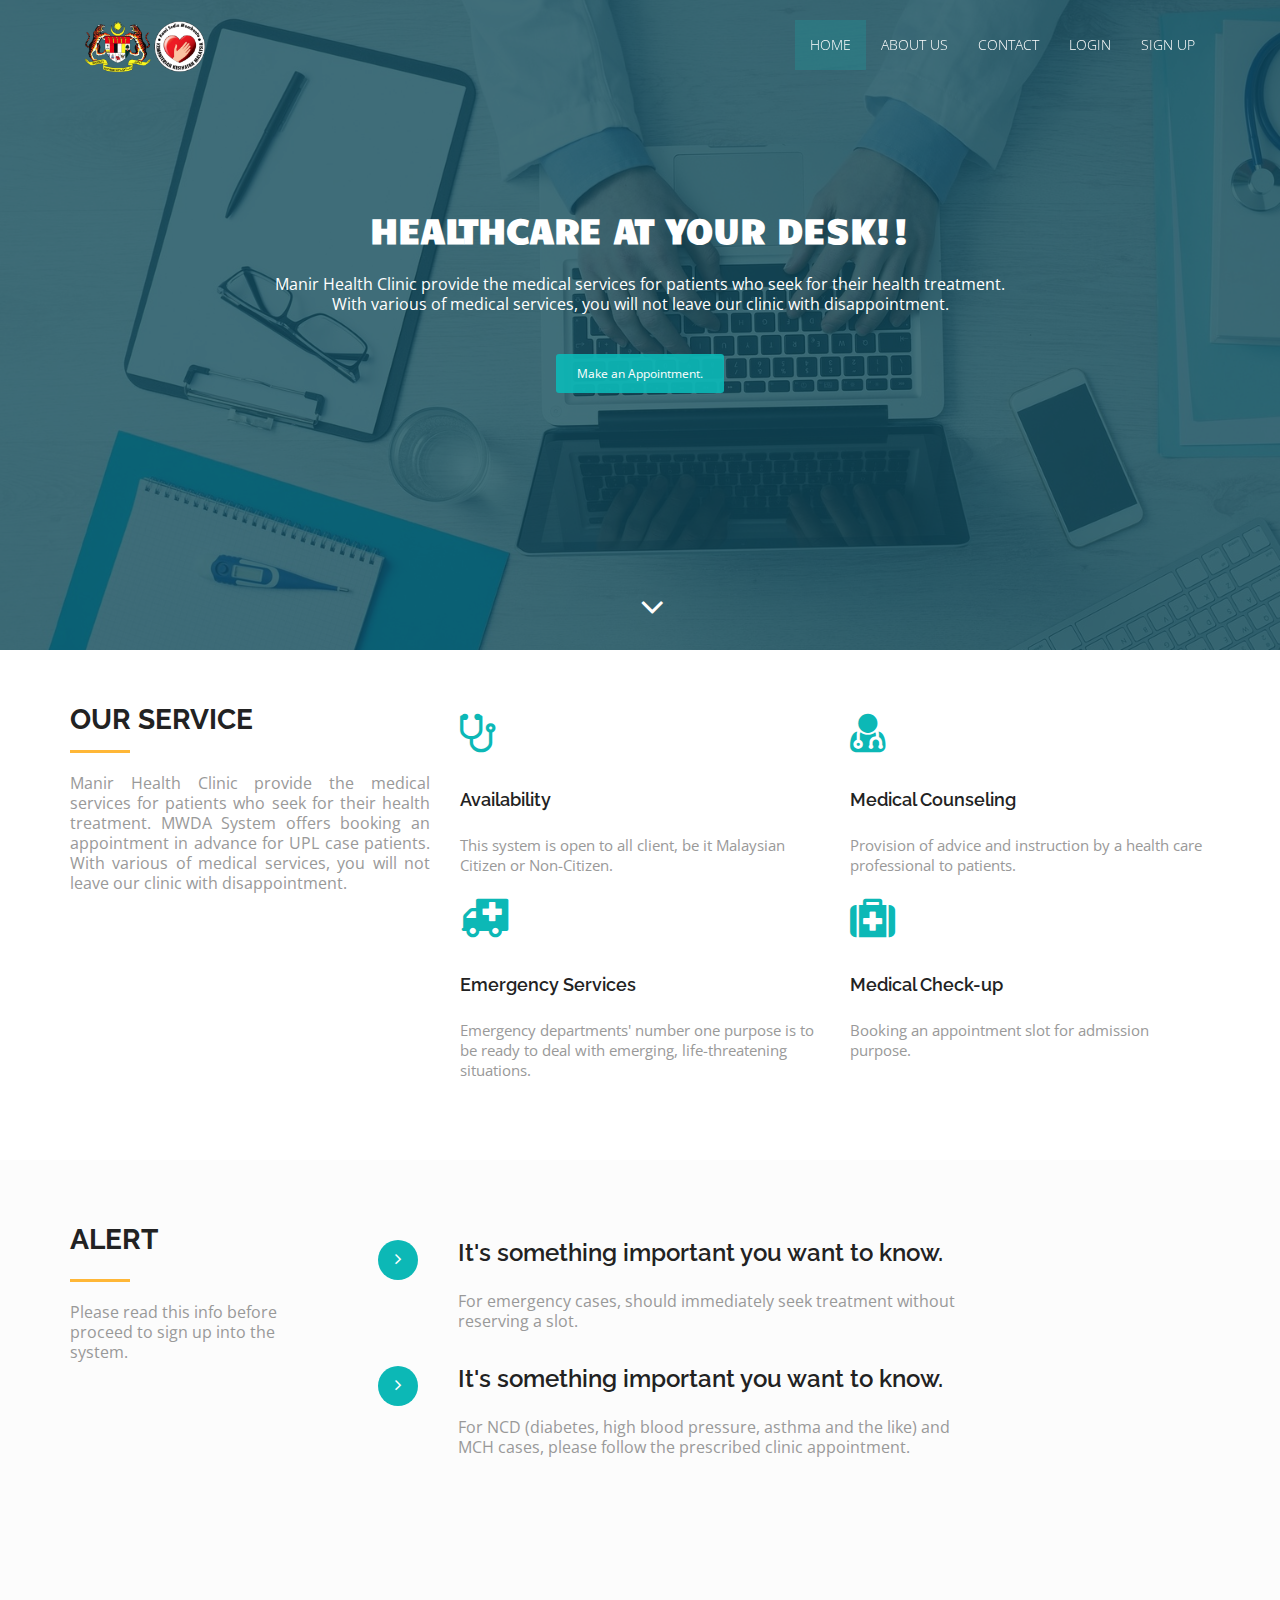
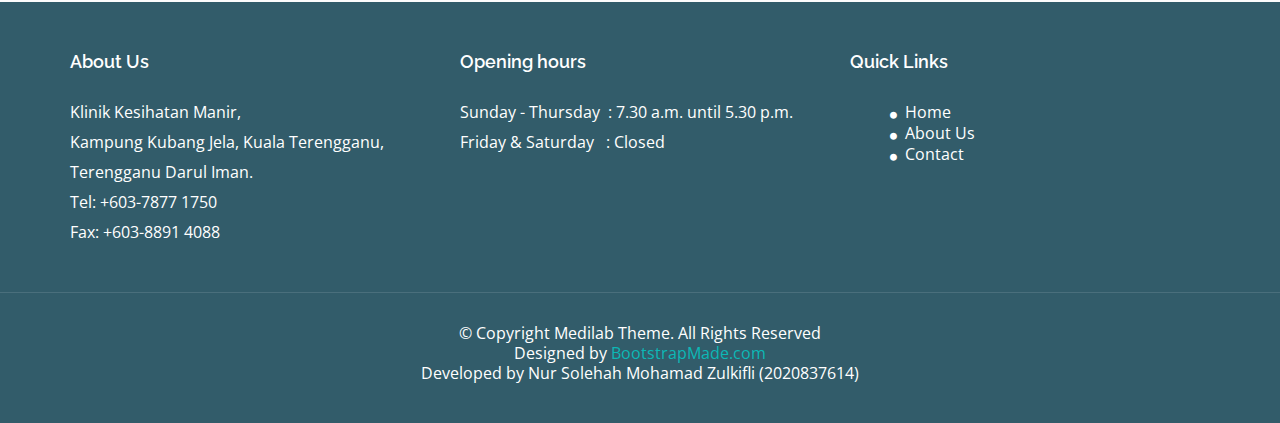
<file: WebContent/Index.html>
<!DOCTYPE html>
<html lang="en">

<head>
  <meta charset="utf-8">
  <meta name="viewport" content="width=device-width, initial-scale=1">
  <title>MANIR HEALTH CLINIC</title>
 
  <link rel="stylesheet" type="text/css" href="https://fonts.googleapis.com/css?family=Open+Sans|Raleway|Candal">
  <link rel="stylesheet" type="text/css" href="css/font-awesome.min.css">
  <link rel="stylesheet" type="text/css" href="css/bootstrap.min.css">
  <link rel="stylesheet" type="text/css" href="css/home.css">
</head>

<body id="myPage" data-spy="scroll" data-target=".navbar" data-offset="60">
  <!--banner-->
  <section id="banner" class="banner">
    <div class="bg-color">
      <nav class="navbar navbar-default navbar-fixed-top">
        <div class="container">
          <div class="col-md-12">
            <div class="navbar-header">
              <button type="button" class="navbar-toggle" data-toggle="collapse" data-target="#myNavbar">
				        <span class="icon-bar"></span>
				        <span class="icon-bar"></span>
				        <span class="icon-bar"></span>
				      </button>
              <a class="navbar-brand" href="#"><img src="img/logo-clinic.png" class="img-responsive" style="width: 140px; margin-top: -16px;"></a>
            </div>
            <div class="collapse navbar-collapse navbar-right" id="myNavbar">
              <ul class="nav navbar-nav">
                <li class="active"><a href="Index.html">Home</a></li>
                <li class=""><a href="AboutUs.html">About Us</a></li>
                <li class=""><a href="ContactUs.html">Contact</a></li>
                <li class=""><a href="login-patient.jsp">Login</a></li>
				<li class=""><a href="patient-register.jsp">Sign Up</a></li>
              </ul>
            </div>
          </div>
        </div>
      </nav>
      <div class="container">
        <div class="row">
          <div class="banner-info">
             <div class="banner-text text-center">
              <h1 class="white">Healthcare at your desk!!</h1>
              <p>Manir Health Clinic provide the medical services for patients who seek for their health treatment.<br>
               With various of medical services, you will not leave our clinic with disappointment.</p>
              <a href="login-patient.jsp" class="btn btn-appoint">Make an Appointment.</a>
            </div>
            <div class="overlay-detail text-center">
              <a href="#service"><i class="fa fa-angle-down"></i></a>
            </div>
          </div>
        </div>
      </div>
    </div>
  </section>
  <!--/ banner-->
  <!--service-->
  <section id="service" class="section-padding">
    <div class="container">
      <div class="row">
        <div class="col-md-4 col-sm-4">
          <h2 class="ser-title">Our Service</h2>
          <hr class="botm-line">
 <p style="text-align:justify">Manir Health Clinic provide the medical services for patients who seek for their health treatment. MWDA System offers
                booking an appointment in advance for UPL case patients. With various of medical services, you will not leave our clinic with disappointment.</p>
        </div>
        <div class="col-md-4 col-sm-4">
          <div class="service-info">
            <div class="icon">
              <i class="fa fa-stethoscope"></i>
            </div>
            <div class="icon-info">
              <h4>Availability</h4>
              <p>This system is open to all client, be it Malaysian Citizen or Non-Citizen.</p>
            </div>
          </div>
          <div class="service-info">
            <div class="icon">
              <i class="fa fa-ambulance"></i>
            </div>
            <div class="icon-info">
              <h4>Emergency Services</h4>
              <p>Emergency departments' number one purpose is to be ready to deal with emerging, life-threatening situations.</p>
            </div>
          </div>
        </div>
        <div class="col-md-4 col-sm-4">
          <div class="service-info">
            <div class="icon">
              <i class="fa fa-user-md"></i>
            </div>
            <div class="icon-info">
              <h4>Medical Counseling</h4>
              <p>Provision of advice and instruction by a health care professional to patients.</p>
            </div>
          </div>
          <div class="service-info">
            <div class="icon">
              <i class="fa fa-medkit"></i>
            </div>
            <div class="icon-info">
              <h4>Medical Check-up</h4>
              <p>Booking an appointment slot for admission purpose.</p>
            </div>
          </div>
        </div>
      </div>
    </div>
  </section>
  <!--/ service-->
  
  <!--about-->
  <section id="about" class="section-padding">
    <div class="container">
      <div class="row">
        <div class="col-md-3 col-sm-4 col-xs-12">
          <div class="section-title">
            <h2 class="head-title lg-line">Alert</h2>
            <hr class="botm-line">
            <p class="sec-para">Please read this info before proceed to sign up into the system.</p>
          </div>
        </div>
        <div class="col-md-9 col-sm-8 col-xs-12">
          <div style="visibility: visible;" class="col-sm-9 more-features-box">
            <div class="more-features-box-text">
              <div class="more-features-box-text-icon"> <i class="fa fa-angle-right" aria-hidden="true"></i> </div>
              <div class="more-features-box-text-description">
                <h3>It's something important you want to know.</h3>
                <p>For emergency cases, should immediately seek treatment without reserving a slot.</p>
              </div>
            </div>
            <div class="more-features-box-text">
              <div class="more-features-box-text-icon"> <i class="fa fa-angle-right" aria-hidden="true"></i> </div>
              <div class="more-features-box-text-description">
                <h3>It's something important you want to know.</h3>
                <p>For NCD (diabetes, high blood pressure, asthma and the like) and MCH cases, please follow the prescribed clinic appointment.</p>
                <br><br>
              </div>
            </div>
          </div>
        </div>
      </div>
    </div>
  </section>
  <!--/ contact-->
  <!--footer-->
  <footer id="footer">
    <div class="top-footer">
      <div class="container">
        <div class="row">
          <div class="col-md-4 col-sm-4 marb20">
            <div class="ftr-tle">
              <h4 class="white no-padding">About Us</h4>
            </div>
            <div class="info-sec">
              <p> Klinik Kesihatan Manir,</p><p> Kampung Kubang Jela, Kuala Terengganu,</p>
              <p>Terengganu Darul Iman.</p> <p>Tel: +603-7877 1750</p><p>Fax: +603-8891 4088</p>
            </div>
          </div>
          
          <div class="col-md-4 col-sm-4 marb20">
            <div class="ftr-tle">
              <h4 class="white no-padding">Opening hours</h4>
            </div>
            <div class="info-sec">
              <p> Sunday - Thursday&ensp;: 7.30 a.m. until 5.30 p.m.
              <p> Friday & Saturday &ensp;:	 Closed	 </p>
            </div>	
          </div>
           <div class="col-md-4 col-sm-4 marb20">
            <div class="ftr-tle">
              <h4 class="white no-padding">Quick Links</h4>
            </div>
            <div class="info-sec">
              <ul class="quick-info">
                <li><a href="Index.html"><i class="fa fa-circle"></i>Home</a></li>
                <li><a href="AboutUs.html"><i class="fa fa-circle"></i>About Us</a></li>
                <li><a href="ContactUs.html"><i class="fa fa-circle"></i>Contact</a></li>
              </ul>
            </div>
          </div>
        </div>
      </div>
    </div>
    <div class="footer-line">
      <div class="container">
        <div class="row">
          <div class="col-md-12 text-center">
            © Copyright Medilab Theme. All Rights Reserved
            <div class="credits">
              <!--
                All the links in the footer should remain intact.
                You can delete the links only if you purchased the pro version.
                Licensing information: https://bootstrapmade.com/license/
                Purchase the pro version with working PHP/AJAX contact form: https://bootstrapmade.com/buy/?theme=Medilab
              -->
              Designed by <a href="https://bootstrapmade.com/">BootstrapMade.com</a>
              <p>Developed by Nur Solehah Mohamad Zulkifli (2020837614)</p>
            </div>
          </div>
        </div>
      </div>
    </div>
  </footer>
  <!--/ footer-->

  <script src="js/jquery.min.js"></script>
  <script src="js/jquery.easing.min.js"></script>
  <script src="js/bootstrap.min.js"></script>
  <script src="js/custom.js"></script>
 
</body>

</html>
</file>
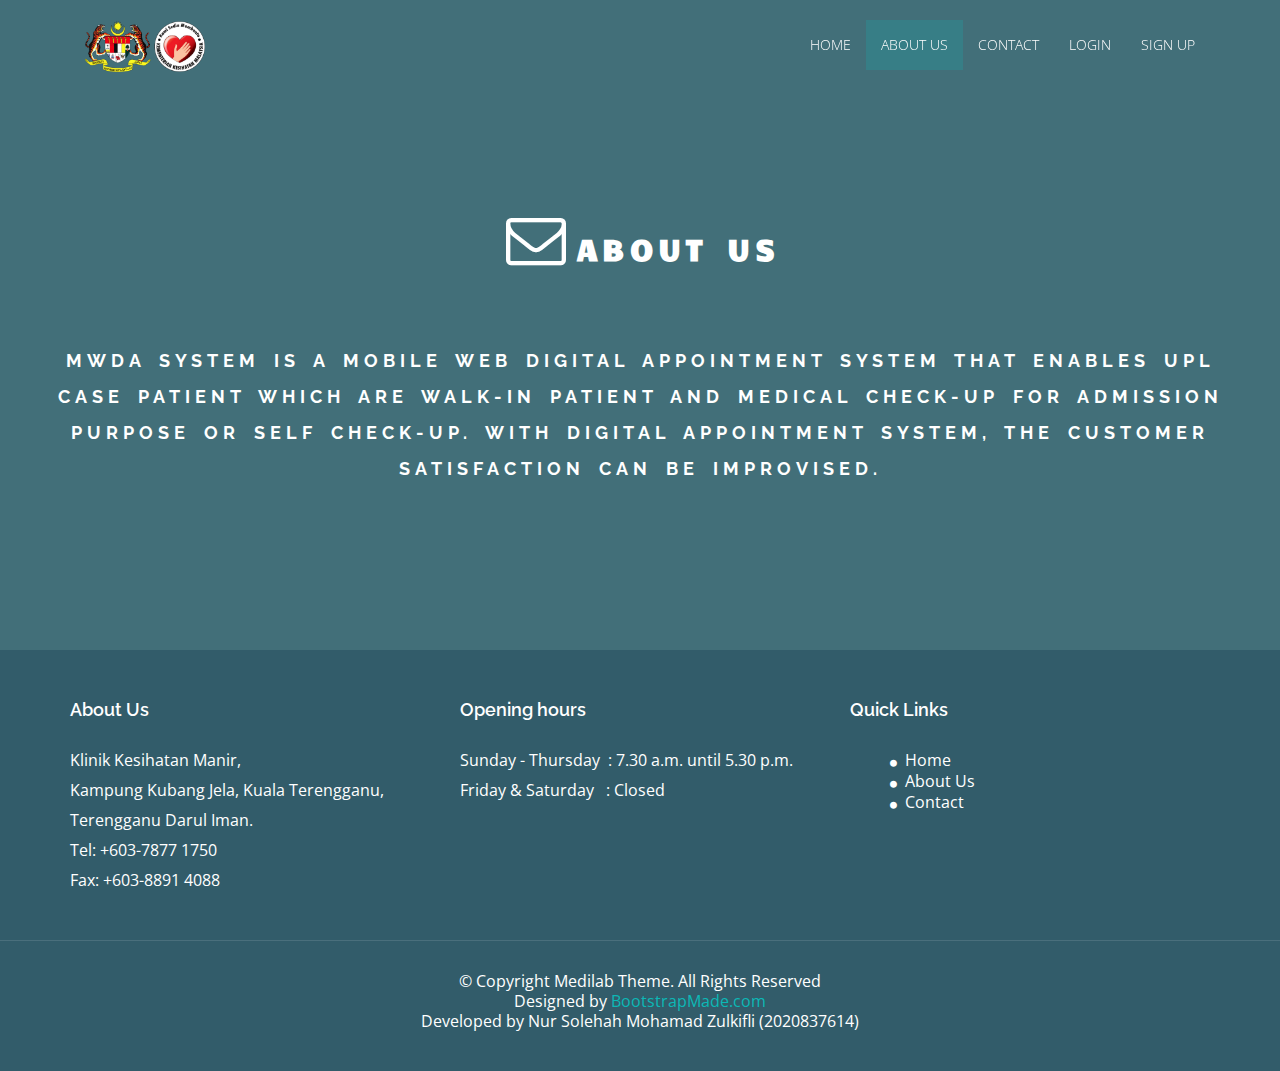
<file: WebContent/AboutUs.html>
<!DOCTYPE html>
<html>
<head>
    <meta charset="UTF-8">
    <meta http-equiv="X-UA-Compatible" content="IE=edge">
    <meta name="viewport" content="width=device-width, initial-scale=1.0">
    <title>About Us | Manir Health Clinic</title>
   
     <link rel="stylesheet" type="text/css" href="https://fonts.googleapis.com/css?family=Open+Sans|Raleway|Candal">
  <link rel="stylesheet" type="text/css" href="css/font-awesome.min.css">
  <link rel="stylesheet" type="text/css" href="css/bootstrap.min.css">
  <link rel="stylesheet" type="text/css" href="css/home.css">
     
</head>

<body id="myPage" data-spy="scroll" data-target=".navbar" data-offset="60">
  <!--banner-->
  <section >
    <div class="bg-color">
      <nav class="navbar navbar-default navbar-fixed-top">
        <div class="container">
          <div class="col-md-12">
            <div class="navbar-header">
              <button type="button" class="navbar-toggle" data-toggle="collapse" data-target="#myNavbar">
				        <span class="icon-bar"></span>
				        <span class="icon-bar"></span>
				        <span class="icon-bar"></span>
				      </button>
              <a class="navbar-brand"><img src="img/logo-clinic.png" class="img-responsive" style="width: 140px; margin-top: -16px;"></a>
            </div>
            <div class="collapse navbar-collapse navbar-right" id="myNavbar">
              <ul class="nav navbar-nav">
                <li class=""><a href="Index.html">Home</a></li>
                <li class="active"><a href="AboutUs.html">About Us</a></li>
                <li class=""><a href="ContactUs.html">Contact</a></li>
                <li class=""><a href="login-patient.jsp">Login</a></li>
				<li class=""><a href="patient-register.jsp">Sign Up</a></li>
              </ul>
            </div>
          </div>
        </div> </nav>
<div class="banner-info">
             <div class="banner-text text-center">
              <h1 style="text-align:center; color:white; line-height:2.0; word-spacing:5px; letter-spacing:5px;font-size:30px"><i class="fa fa-envelope-o  fa-fw pull-center fa-2x"></i>About Us</h1>
			<br><br><h2 style="text-align:center; line-height:2.0; word-spacing:5px; letter-spacing:5px;color:white; font-size:18px; margin-left:50px; margin-right:50px" >MWDA System is a mobile web digital appointment system that enables UPL case patient which are Walk-In Patient and Medical Check-Up for admission purpose or self check-up.
     With digital appointment system, the customer satisfaction can be improvised. </h2><br><br>
       
             <br><br>
                  </div></div>
     </div>
      </section>
     
     
         
 <!--footer-->
  <footer id="footer">
    <div class="top-footer">
      <div class="container">
        <div class="row">
          <div class="col-md-4 col-sm-4 marb20">
            <div class="ftr-tle">
              <h4 class="white no-padding">About Us</h4>
            </div>
            <div class="info-sec">
              <p> Klinik Kesihatan Manir,</p><p> Kampung Kubang Jela, Kuala Terengganu,</p>
              <p>Terengganu Darul Iman.</p> <p>Tel: +603-7877 1750</p><p>Fax: +603-8891 4088</p>
            </div>
          </div>
          
          <div class="col-md-4 col-sm-4 marb20">
            <div class="ftr-tle">
              <h4 class="white no-padding">Opening hours</h4>
            </div>
            <div class="info-sec">
              <p> Sunday - Thursday&ensp;: 7.30 a.m. until 5.30 p.m.
              <p> Friday & Saturday &ensp;:	 Closed	 </p>
            </div>	
          </div>
           <div class="col-md-4 col-sm-4 marb20">
            <div class="ftr-tle">
              <h4 class="white no-padding">Quick Links</h4>
            </div>
            <div class="info-sec">
              <ul class="quick-info">
                <li><a href="Index.html"><i class="fa fa-circle"></i>Home</a></li>
                <li><a href="AboutUs.html"><i class="fa fa-circle"></i>About Us</a></li>
                <li><a href="ContactUs.html"><i class="fa fa-circle"></i>Contact</a></li>
              </ul>
            </div>
          </div>
        </div>
      </div>
    </div>
    <div class="footer-line">
      <div class="container">
        <div class="row">
          <div class="col-md-12 text-center">
            © Copyright Medilab Theme. All Rights Reserved
            <div class="credits">
              <!--
                All the links in the footer should remain intact.
                You can delete the links only if you purchased the pro version.
                Licensing information: https://bootstrapmade.com/license/
                Purchase the pro version with working PHP/AJAX contact form: https://bootstrapmade.com/buy/?theme=Medilab
              -->
              Designed by <a href="https://bootstrapmade.com/">BootstrapMade.com</a>
              <p>Developed by Nur Solehah Mohamad Zulkifli (2020837614)</p>
            </div>
          </div>
        </div>
      </div>
    </div>
  </footer>
  <!--/ footer-->

  <script src="js/jquery.min.js"></script>
  <script src="js/jquery.easing.min.js"></script>
  <script src="js/bootstrap.min.js"></script>
  <script src="js/custom.js"></script>
 </body>
</html>
</file>
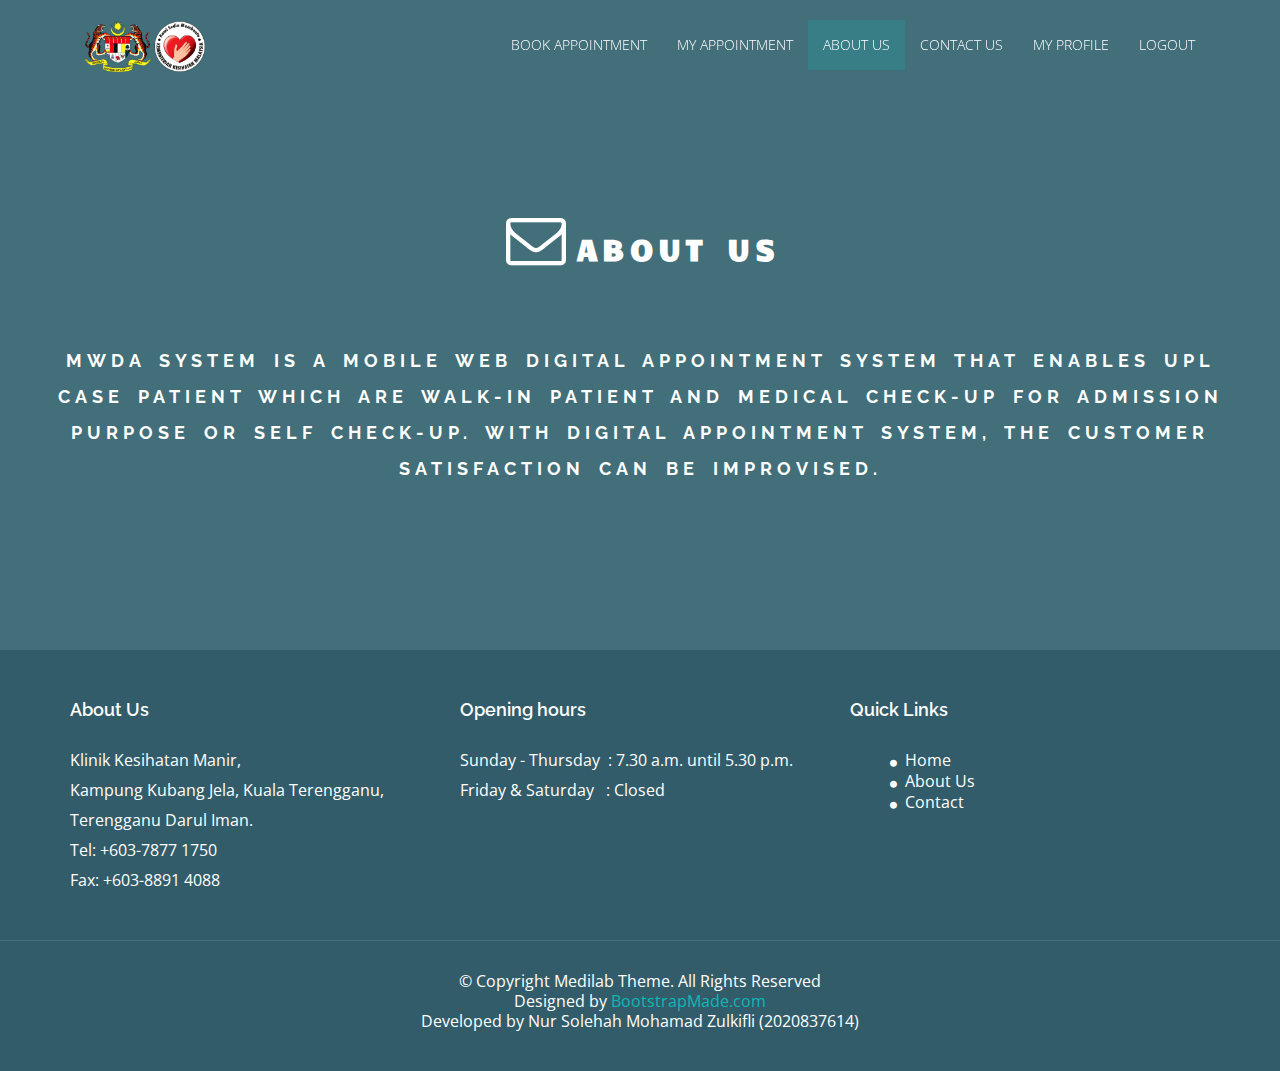
<file: WebContent/AboutUs2.html>
<!DOCTYPE html>
<html>
<head>
    <meta charset="UTF-8">
    <meta http-equiv="X-UA-Compatible" content="IE=edge">
    <meta name="viewport" content="width=device-width, initial-scale=1.0">
    <title>About Us | Manir Health Clinic</title>
   
     <link rel="stylesheet" type="text/css" href="https://fonts.googleapis.com/css?family=Open+Sans|Raleway|Candal">
  <link rel="stylesheet" type="text/css" href="css/font-awesome.min.css">
  <link rel="stylesheet" type="text/css" href="css/bootstrap.min.css">
  <link rel="stylesheet" type="text/css" href="css/home.css">
     
</head>

<body id="myPage" data-spy="scroll" data-target=".navbar" data-offset="60">
  <!--banner-->
  <section >
    <div class="bg-color">
      <nav class="navbar navbar-default navbar-fixed-top">
        <div class="container">
          <div class="col-md-12">
            <div class="navbar-header">
              <button type="button" class="navbar-toggle" data-toggle="collapse" data-target="#myNavbar">
				        <span class="icon-bar"></span>
				        <span class="icon-bar"></span>
				        <span class="icon-bar"></span>
				      </button>
              <a class="navbar-brand"><img src="img/logo-clinic.png" class="img-responsive" style="width: 140px; margin-top: -16px;"></a>
            </div>
            <div class="collapse navbar-collapse navbar-right" id="myNavbar">
              <ul class="nav navbar-nav">
                <li class=""><a href="patient-homepage.jsp">Book Appointment</a></li>
                <li class=""><a href="MyAppController?pat_icNum=<%=pat.getPat_icNum()%>">My Appointment</a></li>
                <li class="active"><a href="AboutUs2.html">About Us</a></li>
                <li class=""><a href="ContactUs2.html">Contact Us</a></li>
                <li class=""><a href="ProfileController?pat_icnum=<%=pat.getPat_icNum()%>">My Profile</a></li>
				<li class=""><a href="LogoutPatController">Logout</a></li>
              </ul>
            </div>
          </div>
        </div> </nav>
<div class="banner-info">
             <div class="banner-text text-center">
              <h1 style="text-align:center; color:white; line-height:2.0; word-spacing:5px; letter-spacing:5px;font-size:30px"><i class="fa fa-envelope-o  fa-fw pull-center fa-2x"></i>About Us</h1>
			<br><br><h2 style="text-align:center; line-height:2.0; word-spacing:5px; letter-spacing:5px;color:white; font-size:18px; margin-left:50px; margin-right:50px" >MWDA System is a mobile web digital appointment system that enables UPL case patient which are Walk-In Patient and Medical Check-Up for admission purpose or self check-up.
     With digital appointment system, the customer satisfaction can be improvised. </h2><br><br>
       
             <br><br>
                  </div></div>
     </div>
      </section>
     
     
         
 <!--footer-->
  <footer id="footer">
    <div class="top-footer">
      <div class="container">
        <div class="row">
          <div class="col-md-4 col-sm-4 marb20">
            <div class="ftr-tle">
              <h4 class="white no-padding">About Us</h4>
            </div>
            <div class="info-sec">
              <p> Klinik Kesihatan Manir,</p><p> Kampung Kubang Jela, Kuala Terengganu,</p>
              <p>Terengganu Darul Iman.</p> <p>Tel: +603-7877 1750</p><p>Fax: +603-8891 4088</p>
            </div>
          </div>
          
          <div class="col-md-4 col-sm-4 marb20">
            <div class="ftr-tle">
              <h4 class="white no-padding">Opening hours</h4>
            </div>
            <div class="info-sec">
              <p> Sunday - Thursday&ensp;: 7.30 a.m. until 5.30 p.m.
              <p> Friday & Saturday &ensp;:	 Closed	 </p>
            </div>	
          </div>
           <div class="col-md-4 col-sm-4 marb20">
            <div class="ftr-tle">
              <h4 class="white no-padding">Quick Links</h4>
            </div>
            <div class="info-sec">
              <ul class="quick-info">
                <li><a href="patient-homepage.jsp"><i class="fa fa-circle"></i>Home</a></li>
                <li><a href="AboutUs2.html"><i class="fa fa-circle"></i>About Us</a></li>
                <li><a href="ContactUs2.html"><i class="fa fa-circle"></i>Contact</a></li>
              </ul>
            </div>
          </div>
        </div>
      </div>
    </div>
    <div class="footer-line">
      <div class="container">
        <div class="row">
          <div class="col-md-12 text-center">
            © Copyright Medilab Theme. All Rights Reserved
            <div class="credits">
              <!--
                All the links in the footer should remain intact.
                You can delete the links only if you purchased the pro version.
                Licensing information: https://bootstrapmade.com/license/
                Purchase the pro version with working PHP/AJAX contact form: https://bootstrapmade.com/buy/?theme=Medilab
              -->
              Designed by <a href="https://bootstrapmade.com/">BootstrapMade.com</a>
              <p>Developed by Nur Solehah Mohamad Zulkifli (2020837614)</p>
            </div>
          </div>
        </div>
      </div>
    </div>
  </footer>
  <!--/ footer-->

  <script src="js/jquery.min.js"></script>
  <script src="js/jquery.easing.min.js"></script>
  <script src="js/bootstrap.min.js"></script>
  <script src="js/custom.js"></script>
 </body>
</html>
</file>
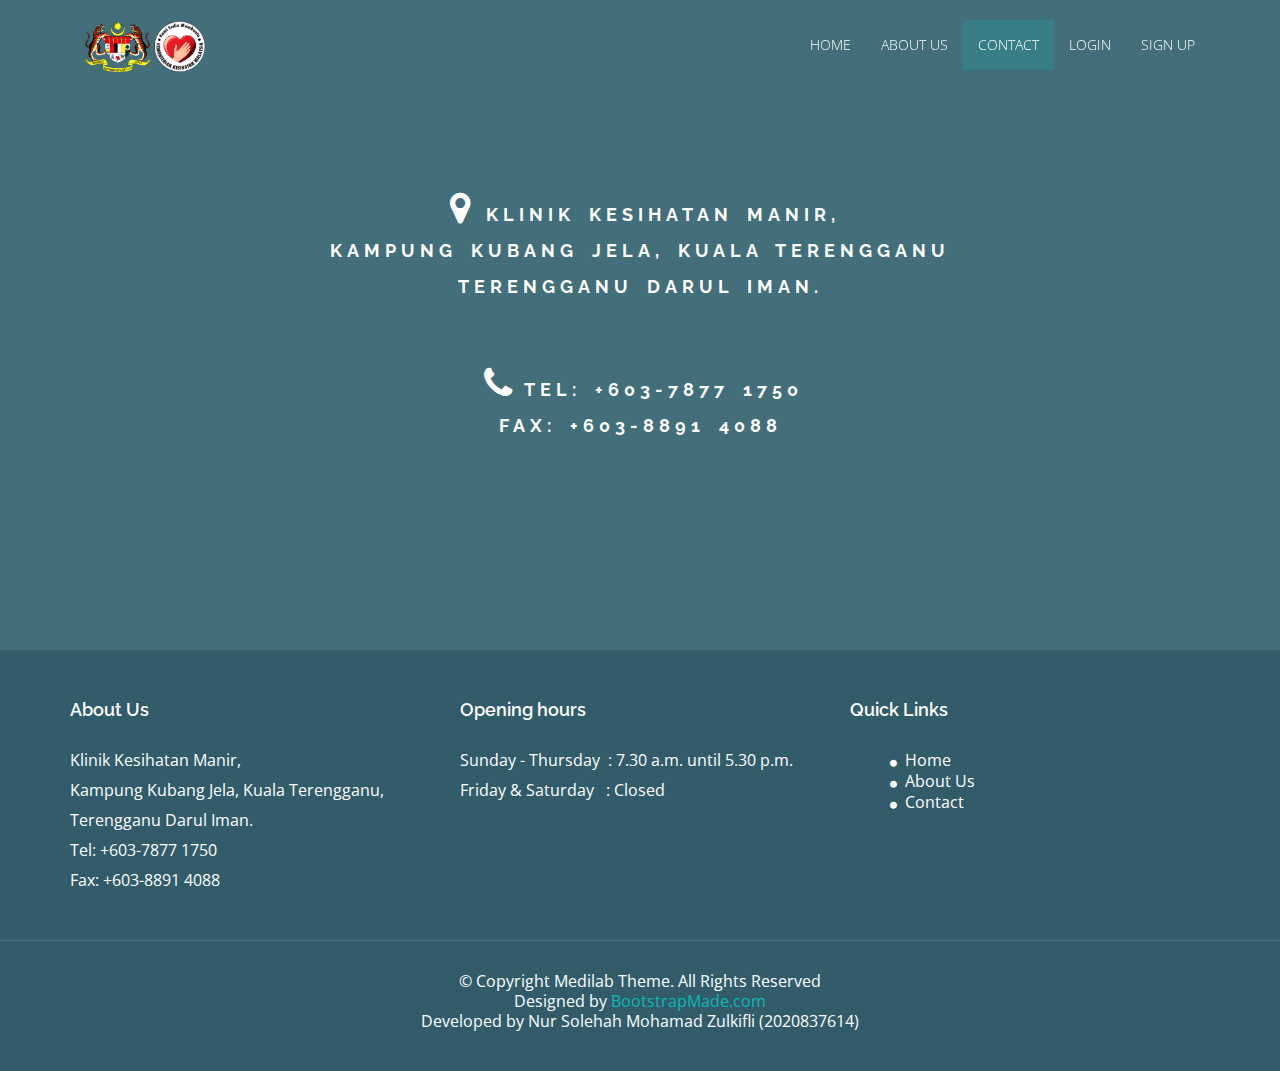
<file: WebContent/ContactUs.html>
<!DOCTYPE html>
<html>
<head>
    <meta charset="UTF-8">
    <meta http-equiv="X-UA-Compatible" content="IE=edge">
    <meta name="viewport" content="width=device-width, initial-scale=1.0">
    <title>Contact Us | Manir Health Clinic</title>
   
     <link rel="stylesheet" type="text/css" href="https://fonts.googleapis.com/css?family=Open+Sans|Raleway|Candal">
  <link rel="stylesheet" type="text/css" href="css/font-awesome.min.css">
  <link rel="stylesheet" type="text/css" href="css/bootstrap.min.css">
  <link rel="stylesheet" type="text/css" href="css/home.css">
     
</head>

<body id="myPage" data-spy="scroll" data-target=".navbar" data-offset="60">
  <!--banner-->
  <section >
    <div class="bg-color" >
      <nav class="navbar navbar-default navbar-fixed-top">
        <div class="container">
          <div class="col-md-12">
            <div class="navbar-header">
              <button type="button" class="navbar-toggle" data-toggle="collapse" data-target="#myNavbar">
				        <span class="icon-bar"></span>
				        <span class="icon-bar"></span>
				        <span class="icon-bar"></span>
				      </button>
              <a class="navbar-brand"><img src="img/logo-clinic.png" class="img-responsive" style="width: 140px; margin-top: -16px;"></a>
            </div>
            <div class="collapse navbar-collapse navbar-right" id="myNavbar">
              <ul class="nav navbar-nav">
                <li class=""><a href="Index.html">Home</a></li>
                <li class=""><a href="AboutUs.html">About Us</a></li>
                <li class="active"><a href="ContactUs.html">Contact</a></li>
                <li class=""><a href="login-patient.jsp">Login</a></li>
				<li class=""><a href="patient-register.jsp">Sign Up</a></li>
              </ul>
            </div>
          </div>
        </div> </nav>
<div class="banner-info">
             <div class="banner-text text-center">
              <h2 style="text-align:center; color:white; line-height:2.0; word-spacing:5px; letter-spacing:5px;font-size:18px"><i class="fa fa-map-marker fa-fw pull-center fa-2x"></i>Klinik Kesihatan Manir,<br> Kampung Kubang Jela, Kuala Terengganu<br>Terengganu Darul Iman.</h2>
			<br><br><br><h2 style="text-align:center; line-height:2.0; word-spacing:5px; letter-spacing:5px;color:white; font-size:18px"><i class="fa fa-phone fa-fw pull-center fa-2x"></i>Tel: +603-7877 1750<br>Fax: +603-8891 4088</h2>
             <br><br>
                  </div></div>
</div>
      </section>
     
     
         
 <!--footer-->
  <footer id="footer">
    <div class="top-footer">
      <div class="container">
        <div class="row">
          <div class="col-md-4 col-sm-4 marb20">
            <div class="ftr-tle">
              <h4 class="white no-padding">About Us</h4>
            </div>
            <div class="info-sec">
              <p> Klinik Kesihatan Manir,</p><p> Kampung Kubang Jela, Kuala Terengganu,</p>
              <p>Terengganu Darul Iman.</p> <p>Tel: +603-7877 1750</p><p>Fax: +603-8891 4088</p>
            </div>
          </div>
          
          <div class="col-md-4 col-sm-4 marb20">
            <div class="ftr-tle">
              <h4 class="white no-padding">Opening hours</h4>
            </div>
            <div class="info-sec">
              <p> Sunday - Thursday&ensp;: 7.30 a.m. until 5.30 p.m.
              <p> Friday & Saturday &ensp;:	 Closed	 </p>
            </div>	
          </div>
           <div class="col-md-4 col-sm-4 marb20">
            <div class="ftr-tle">
              <h4 class="white no-padding">Quick Links</h4>
            </div>
            <div class="info-sec">
              <ul class="quick-info">
                <li><a href="Index.html"><i class="fa fa-circle"></i>Home</a></li>
                <li><a href="AboutUs.html"><i class="fa fa-circle"></i>About Us</a></li>
                <li><a href="ContactUs.html"><i class="fa fa-circle"></i>Contact</a></li>
              </ul>
            </div>
          </div>
        </div>
      </div>
    </div>
    <div class="footer-line">
      <div class="container">
        <div class="row">
          <div class="col-md-12 text-center">
            © Copyright Medilab Theme. All Rights Reserved
            <div class="credits">
              <!--
                All the links in the footer should remain intact.
                You can delete the links only if you purchased the pro version.
                Licensing information: https://bootstrapmade.com/license/
                Purchase the pro version with working PHP/AJAX contact form: https://bootstrapmade.com/buy/?theme=Medilab
              -->
              Designed by <a href="https://bootstrapmade.com/">BootstrapMade.com</a>
              <p>Developed by Nur Solehah Mohamad Zulkifli (2020837614)</p>
            </div>
          </div>
        </div>
      </div>
    </div>
  </footer>
  <!--/ footer-->

  <script src="js/jquery.min.js"></script>
  <script src="js/jquery.easing.min.js"></script>
  <script src="js/bootstrap.min.js"></script>
  <script src="js/custom.js"></script>
 
</body>
</html>
</file>
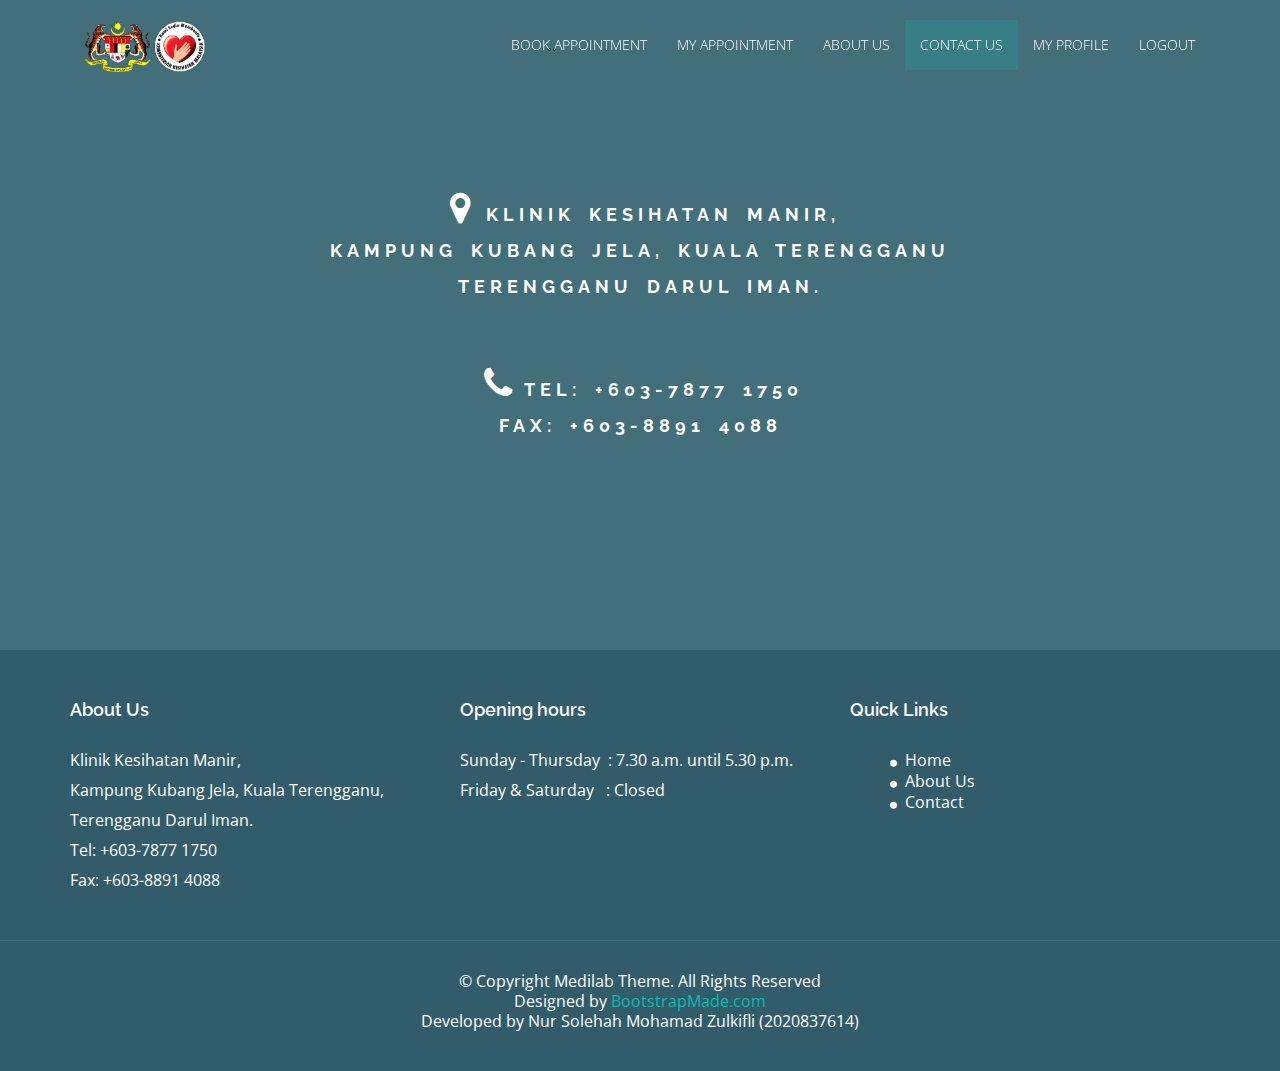
<file: WebContent/ContactUs2.html>
<!DOCTYPE html>
<html>
<head>
    <meta charset="UTF-8">
    <meta http-equiv="X-UA-Compatible" content="IE=edge">
    <meta name="viewport" content="width=device-width, initial-scale=1.0">
    <title>Contact Us | Manir Health Clinic</title>
   
     <link rel="stylesheet" type="text/css" href="https://fonts.googleapis.com/css?family=Open+Sans|Raleway|Candal">
  <link rel="stylesheet" type="text/css" href="css/font-awesome.min.css">
  <link rel="stylesheet" type="text/css" href="css/bootstrap.min.css">
  <link rel="stylesheet" type="text/css" href="css/home.css">
     
</head>

<body id="myPage" data-spy="scroll" data-target=".navbar" data-offset="60">
  <!--banner-->
  <section >
    <div class="bg-color">
      <nav class="navbar navbar-default navbar-fixed-top">
        <div class="container">
          <div class="col-md-12">
            <div class="navbar-header">
              <button type="button" class="navbar-toggle" data-toggle="collapse" data-target="#myNavbar">
				        <span class="icon-bar"></span>
				        <span class="icon-bar"></span>
				        <span class="icon-bar"></span>
				      </button>
              <a class="navbar-brand"><img src="img/logo-clinic.png" class="img-responsive" style="width: 140px; margin-top: -16px;"></a>
            </div>
            <div class="collapse navbar-collapse navbar-right" id="myNavbar">
              <ul class="nav navbar-nav">
                <li class=""><a href="patient-homepage.jsp">Book Appointment</a></li>
                <li class=""><a href="MyAppController?pat_icNum=<%=pat.getPat_icNum()%>">My Appointment</a></li>
                <li class=""><a href="AboutUs2.html">About Us</a></li>
                <li class="active"><a href="ContactUs2.html">Contact Us</a></li>
                <li class=""><a href="ProfileController?pat_icnum=<%=pat.getPat_icNum()%>">My Profile</a></li>
				<li class=""><a href="LogoutPatController">Logout</a></li>
              </ul>
            </div>
          </div>
        </div> </nav><div class="banner-info">
             <div class="banner-text text-center">
              <h2 style="text-align:center; color:white; line-height:2.0; word-spacing:5px; letter-spacing:5px;font-size:18px"><i class="fa fa-map-marker fa-fw pull-center fa-2x"></i>Klinik Kesihatan Manir,<br> Kampung Kubang Jela, Kuala Terengganu<br>Terengganu Darul Iman.</h2>
			<br><br><br><h2 style="text-align:center; line-height:2.0; word-spacing:5px; letter-spacing:5px;color:white; font-size:18px"><i class="fa fa-phone fa-fw pull-center fa-2x"></i>Tel: +603-7877 1750<br>Fax: +603-8891 4088</h2>
             <br><br>
                  </div></div>
</div>
      </section>
     
     
         
 <!--footer-->
  <footer id="footer">
    <div class="top-footer">
      <div class="container">
        <div class="row">
          <div class="col-md-4 col-sm-4 marb20">
            <div class="ftr-tle">
              <h4 class="white no-padding">About Us</h4>
            </div>
            <div class="info-sec">
              <p> Klinik Kesihatan Manir,</p><p> Kampung Kubang Jela, Kuala Terengganu,</p>
              <p>Terengganu Darul Iman.</p> <p>Tel: +603-7877 1750</p><p>Fax: +603-8891 4088</p>
            </div>
          </div>
          
          <div class="col-md-4 col-sm-4 marb20">
            <div class="ftr-tle">
              <h4 class="white no-padding">Opening hours</h4>
            </div>
            <div class="info-sec">
              <p> Sunday - Thursday&ensp;: 7.30 a.m. until 5.30 p.m.
              <p> Friday & Saturday &ensp;:	 Closed	 </p>
            </div>	
          </div>
           <div class="col-md-4 col-sm-4 marb20">
            <div class="ftr-tle">
              <h4 class="white no-padding">Quick Links</h4>
            </div>
            <div class="info-sec">
              <ul class="quick-info">
                <li><a href="patient-homepage.jsp"><i class="fa fa-circle"></i>Home</a></li>
                <li><a href="AboutUs2.html"><i class="fa fa-circle"></i>About Us</a></li>
                <li><a href="ContactUs2.html"><i class="fa fa-circle"></i>Contact</a></li>
              </ul>
            </div>
          </div>
        </div>
      </div>
    </div>
    <div class="footer-line">
      <div class="container">
        <div class="row">
          <div class="col-md-12 text-center">
            © Copyright Medilab Theme. All Rights Reserved
            <div class="credits">
              <!--
                All the links in the footer should remain intact.
                You can delete the links only if you purchased the pro version.
                Licensing information: https://bootstrapmade.com/license/
                Purchase the pro version with working PHP/AJAX contact form: https://bootstrapmade.com/buy/?theme=Medilab
              -->
              Designed by <a href="https://bootstrapmade.com/">BootstrapMade.com</a>
              <p>Developed by Nur Solehah Mohamad Zulkifli (2020837614)</p>
            </div>
          </div>
        </div>
      </div>
    </div>
  </footer>
  <!--/ footer-->

  <script src="js/jquery.min.js"></script>
  <script src="js/jquery.easing.min.js"></script>
  <script src="js/bootstrap.min.js"></script>
  <script src="js/custom.js"></script>
 </body>
</html>
</file>
<file: WebContent/css/home.css>
/*
    Theme Name: Medilab
    Theme URL: https://bootstrapmade.com/medilab-free-medical-bootstrap-theme/
    Author: BootstrapMade.com
    Author URL: https://bootstrapmade.com
*/

body {
	font-family: 'Open Sans', sans-serif;
	line-height: 20px;
	color: #999999;
	font-size: 300;
	font-size: 16px;
}
ol, ul {
	list-style: none;
}
blockquote, q {
	quotes: none;
}
blockquote:before, blockquote:after,
q:before, q:after {
	content: '';
	content: none;
}
table {
	border-collapse: collapse;
	border-spacing: 0;
}
h1, h2, h3, h4, h5, h6
{
	font-family: 'Raleway', sans-serif;
	font-weight: 600;
	color: #222222;
}
button, button:hover, button:focus, button:active{
    outline: none;
}

.login-box {
  position: absolute;
  top: 50%;
  left: 50%;
  width: 400px;
  padding: 40px;
  transform: translate(-50%, -50%);
  background: #003333;
  box-sizing: border-box;
  box-shadow: 0 15px 25px rgba(0,0,0,.6);
  border-radius: 10px;
}

.login-box h2 {
  margin: 0 0 30px;
  padding: 0;
  color: #fff;
  text-align: center;
}

.login-box .user-box {
  position: relative;
}

.login-box .user-box input {
  width: 100%;
  padding: 10px 0;
  font-size: 16px;
  color: #fff;
  margin-bottom: 30px;
  border: none;
  border-bottom: 1px solid #fff;
  outline: none;
  background: transparent;
}
.login-box .user-box label {
  position: absolute;
  top:0;
  left: 0;
  padding: 10px 0;
  font-size: 16px;
  color: #fff;
  pointer-events: none;
  transition: .5s;
}

.login-box .user-box input:focus ~ label,
.login-box .user-box input:valid ~ label {
  top: -20px;
  left: 0;
  color: #03e9f4;
  font-size: 12px;
}

.login-box form button {
  position: relative;
  display: inline-block;
  padding: 10px 20px;
  color: #ffffff;
  font-size: 16px;
  text-decoration: none;
  text-transform: uppercase;
  overflow: hidden;
  transition: .5s;
  margin-top: 40px;
  letter-spacing: 4px
}

.login-box button:hover {
  background: #008080;
  color: #fff;
  border-radius: 5px;
  box-shadow: 0 0 5px #0080c0,
              0 0 25px #0080c0,
              0 0 50px #0080c0,
              0 0 100px #0080c0;
}

.login-box button span {
  position: absolute;
  display: block;
}

.login-box button span:nth-child(1) {
  top: 0;
  left: -100%;
  width: 100%;
  height: 2px;
  background: linear-gradient(90deg, transparent, #03e9f4);
  animation: btn-anim1 1s linear infinite;
}

@keyframes btn-anim1 {
  0% {
    left: -100%;
  }
  50%,100% {
    left: 100%;
  }
}

.login-box a span:nth-child(2) {
  top: -100%;
  right: 0;
  width: 2px;
  height: 100%;
  background: linear-gradient(180deg, transparent, #03e9f4);
  animation: btn-anim2 1s linear infinite;
  animation-delay: .25s
}

@keyframes btn-anim2 {
  0% {
    top: -100%;
  }
  50%,100% {
    top: 100%;
  }
}

.login-box a span:nth-child(3) {
  bottom: 0;
  right: -100%;
  width: 100%;
  height: 2px;
  background: linear-gradient(270deg, transparent, #03e9f4);
  animation: btn-anim3 1s linear infinite;
  animation-delay: .5s
}

@keyframes btn-anim3 {
  0% {
    right: -100%;
  }
  50%,100% {
    right: 100%;
  }
}

.login-box a span:nth-child(4) {
  bottom: -100%;
  left: 0;
  width: 2px;
  height: 100%;
  background: linear-gradient(360deg, transparent, #03e9f4);
  animation: btn-anim4 1s linear infinite;
  animation-delay: .75s
}

@keyframes btn-anim4 {
  0% {
    bottom: -100%;
  }
  50%,100% {
    bottom: 100%;
  }
}
.section-padding{
	padding: 60px 0px;

}
h2 {
    line-height: 20px;
    margin: 0;
    font-size: 28px;
    font-weight: 700;
    text-transform: uppercase;
}
hr.botm-line {
    height: 3px;
    width: 60px;
    background: #ffb737;
    position: relative;
    border: 0;
    margin: 20px 0 20px 0;
}

/***************************************
banner
***************************************/
.navbar {
    margin-bottom: 0px;
    border: 0px;
}
.navbar {
    border-radius: 0px;
}
.navbar-default {
    background-color: #fff;
    padding: 20px 0;
    transition: all 0.3s;
}
.navbar-default {
    background-color: transparent;
    border: 0px;
}
.navbar {
    border-radius: 0px;
}

.navbar-brand
{
	font-family: 'Chewy', cursive;
	font-size: 32px;
}

.navbar-brand img {
    padding-top: 2px;
    width: 120px !important;
}

.navbar-default .navbar-brand, .navbar-default .navbar-brand:hover, .navbar-default .navbar-brand:focus {
    color: #EA6045;
}

@media (max-width: 768px) {
	.navbar-collapse {
		background: rgba(28,74,90, 0.9);
	}
}

.top-nav-collapse {
    padding: 0;
    background: rgba(28,74,90, 0.9);
}

.white, .white:hover, .white:focus
{
	color: #fff;
	width: 100% !important;
}
.block
{
	display: block;
}
.navbar-default .navbar-nav > .active > a, .navbar-default .navbar-nav > .active > a:focus, .navbar-default .navbar-nav > .active > a:hover {
    color: #fff;
    text-transform: uppercase;
    background-color: rgba(12, 184, 182, 0.21);
}
.navbar-default .navbar-nav > li > a
{
	color: #fff;
	text-transform: uppercase;
	font-size: 14px;
	font-weight: 300;
}
.navbar-default .navbar-nav > li > a:hover, .navbar-default .navbar-nav > li > a:focus
{
	color: #fff;
    text-transform: uppercase;
    background-color: rgba(12, 184, 182, 0.21);
}
.affix {
    background-color: #ffffff !important;
}
.affix .navbar-nav > li > a:hover, .affix .navbar-nav > li > a:focus
{
    background-color: rgba(12, 184, 182) !important;
}
#banner{
	background: url('../img/bg-banner.jpg') no-repeat fixed;
	background-size: cover;
	min-height: 650px;
	position: relative;
}
.bg-color{
	background-color: RGBA(13, 70, 83, 0.78);
	min-height: 650px;
}

.banner-info{
	padding-top: 190px;
}
.banner-logo img{
	display: inline-block;
}
.banner-text{
	color: #fff;
}
.banner-text h1{
	font-family: 'Candal', sans-serif;
	font-size: 35px;
	text-transform: uppercase;
	padding-bottom:15px;
}
.btn-appoint, .btn-appoint:hover, .btn-appoint:focus{
	margin-top: 30px;
	padding: 10px 20px;
	font-size: 12px;
	background-color: rgba(12, 184, 182, 0.91);
	border-radius: 3px;
	color: #fff;
}
.overlay-detail a i {
    text-align: center;
    position: absolute;
    bottom: 25px;
    font-size: 38px;
    color: #fff;
    margin: 0 auto;
}
.text-primary i{
    padding-top: 8px;
    display: inline-block;
}
/***************************************
services
***************************************/
.icon i{
	color: #0cb8b6;
	font-size: 45px;
	margin-bottom: 25px;
}
.service-info{
	margin-bottom: 20px;
}
.icon-info h4{
	padding-bottom: 15px;
}
.icon-info p{
	font-size: 15px !important;
}
/***************************************
cta-1
***************************************/
.schedule-tab {
	background-color: #0CB8B6;
	float: left;
}
.medi-info{
	border-right: 1px solid #fff;
}
.medi-info, .time-info{
	padding: 20px;
	color: #fff;
}
.medi-info h3, .time-info h3{
	padding-bottom: 16px;
	color: #fff;
	font-weight: 600;
}
.medi-info-btn, .medi-info-btn:hover, .medi-info-btn:focus {
    margin: 15px 0px 5px;
    display: inline-block;
    border: solid white 2px;
    padding: 3px 8px;
    font-size: 12px;
    color: #fff;
    font-weight: 400 !important;
    cursor: pointer;
}
td {
    border: 0px solid #ededed;
    border-top: 1px solid rgba(216, 216, 216, 0.5);
    padding: 6px 10px 6px 0;
}
.medi-info, .time-info{
    font-size: 14px;
}
/***************************************
about
***************************************/
#about{
    background-color: rgba(238, 238, 238, 0.15);
}
.lg-line{
	line-height: 1.4;
	font-size: 28px;
}
.more-features-box-text-icon {
    float: left;
    width: 40px;
    height: 40px;
    padding-top: 6px;
    background: #0cb8b6;
    -moz-border-radius: 50%;
    -webkit-border-radius: 50%;
    border-radius: 50%;
    color: #fff;
    text-align: center;
}
.more-features-box-text-description h3{
    padding-bottom: 15px;
}
.more-features-box-text-icon i {
    font-size: 18px;
    line-height: 26px;
}
.more-features-box-text-description{
	margin-left: 80px;
	margin-bottom: 35px;
}
.sec-para{
	padding-bottom: 10px;
}
/***************************************
doctor team
***************************************/
.thumbnail {
	border-radius: 0px;
}
.caption h3{
    padding-bottom: 5px;
}
.caption p{
    padding-bottom: 10px;
}
/***************************************
testimonial
***************************************/
#testimonial{
    background-color: #eee;
}
.testi-details {
    background: #fff;
    padding: 14px 24px;
    margin-bottom: 20px;
    box-shadow: 3px 3px 2px 0px rgba(0,0,0,0.18);
    position: relative;
}
.testi-info a {
    display: block;
    width: 50px;
    height: 50px;
    background-color: #fff;
    border-radius: 50%;
    float: left;
    margin-right: 10px;
}
.testi-info a img{
	border-radius: 50%;
}
.testi-info h3 {
    display: inline-block;
    line-height: 22px;
    font-weight: 600;
    color: #000;
    margin-top: 8px;
}
.testi-info h3 > span {
    display: block;
    line-height: 16px;
    font-weight: 400;
}
.testi-details::after {
    content: "";
    position: absolute;
    width: 0;
    height: 0;
    border-style: solid;
    border-color: transparent;
    border-left: 0;
    bottom: -40px;
    left: 56px;
    border-top-color: #fff;
    border-width: 20px;
}
.testi-details::before {
    content: '';
    position: absolute;
    transform: rotate(45deg);
    width: 0px;
    height: 0px;
    bottom: -30px;
    left: 45px;
    border-style: solid;
    border-width: 15px;
    border-color: transparent;
    z-index: -1;
    box-shadow: 3px -13px 5px 0px rgba(0, 0, 0, 0.18);
    border-left: 0;
}
/***************************************
cta -2
***************************************/
#cta-2{
	background-color: rgb(41, 48, 46);
}
.white{
	color: #fff;
}
.icon-play, .icon-play:hover, .icon-play:focus{
	background-color: #0CB8B6;
	padding: 5px 10px;
	color: #fff;
	text-decoration: none;
	padding: 5px 17px;
	margin-top: 26px;
	display: block;
}
.text-primary {
    color: #0cb8b6;
}
.icon-mar
{
	margin-right: 7px;
}
/***************************************
contact us
***************************************/
.space {
    margin-top: 40px;
}
.btn-form, .btn-form:hover, .btn-form:focus {
    background-color: #0cb8b6;
    color: #fff;
    border-radius: 0px;
    padding: 10px 20px;
}
.br-radius-zero {
    border-radius: 0px;
}
.form-control{
	height: 40px;
}

.validation {
    color: red;
    display:none;
    margin: 0 0 20px;
    font-weight:400;
    font-size:13px;
}

#sendmessage {
    color: green;
    border:1px solid green;
    display:none;
    text-align:center;
    padding:15px;
    font-weight:600;
    margin-bottom:15px;
}

#errormessage {
    color: red;
    display:none;
    border:1px solid red;
    text-align:center;
    padding:15px;
    font-weight:600;
    margin-bottom:15px;
}

#sendmessage.show, #errormessage.show, .show {
	display:block;
}


/***************************************
footer
***************************************/
#footer{
	background-color: #325C6A;
}
.ftr-tle {
    height: 50px;
}
.info-sec {
    color: #fff;
}
.quick-info li i {
    font-size: 8px;
    width: 15px;
    height: 15px;
    line-height: 15px;
    text-align: left;
}
.social-icon li {
    float: left;
    width: 50px;
    height: 50px;
    line-height: 50px;
    text-align: center;
    margin-right: 5px;
}
.bglight-blue {
    background-color: #3498DB;
}
.bgred {
    background-color: #E74C3C;
}
.bgdark-blue {
    background-color: #2C3E50;
}
.bglight-blue {
    background-color: #3498DB;
}
.top-footer {
    padding: 40px 0px;
    border-bottom: 1px solid rgba(255, 255, 255, 0.12);
}
.footer-line {
    padding: 30px 0px;
    color: #fff;
}

.footer-line a {
    color: #0CB8B6;
}

.quick-info li a{
    color: #fff;
}
.site-link, .site-link:hover, .site-link:focus
{
    color: #0cb8b6;
    text-transform: none;
}
@media (min-width: 551px) and (max-width: 980px){

}
@media (min-width: 220px) and (max-width: 551px){
    .testi-info{
        margin-bottom: 20px;
    }
    .marb20{
        margin-top: 30px;
    }
    h2{
        font-size: 24px;
        line-height: 1.2;
    }
    .section-title{
        margin-bottom: 30px;
    }
    .medi-info {
    border: 0px;
    border-bottom: 1px solid #fff;
    }
    .service-info{
        margin-top: 20px;
        margin-bottom: 0px;
    }
    .caption h3 {
    font-size: 14px;
    }
    .caption p{
    font-size: 12px;
    padding-bottom: 5px;
    }
    .caption ul li a i{
        font-size: 14px;
    }
    .banner-text h1{
        font-size: 24px;
    }
}
.form-control:focus {
    box-shadow: none;
    border-color: #BA68C8
}

.profile-button {
    background: rgb(99, 39, 120);
    box-shadow: none;
    border: none
}

.profile-button:hover {
    background: #682773
}

.profile-button:focus {
    background: #682773;
    box-shadow: none
}

.profile-button:active {
    background: #682773;
    box-shadow: none
}

.back:hover {
    color: #682773;
    cursor: pointer
}

.labels {
    font-size: 11px
}
</file>
